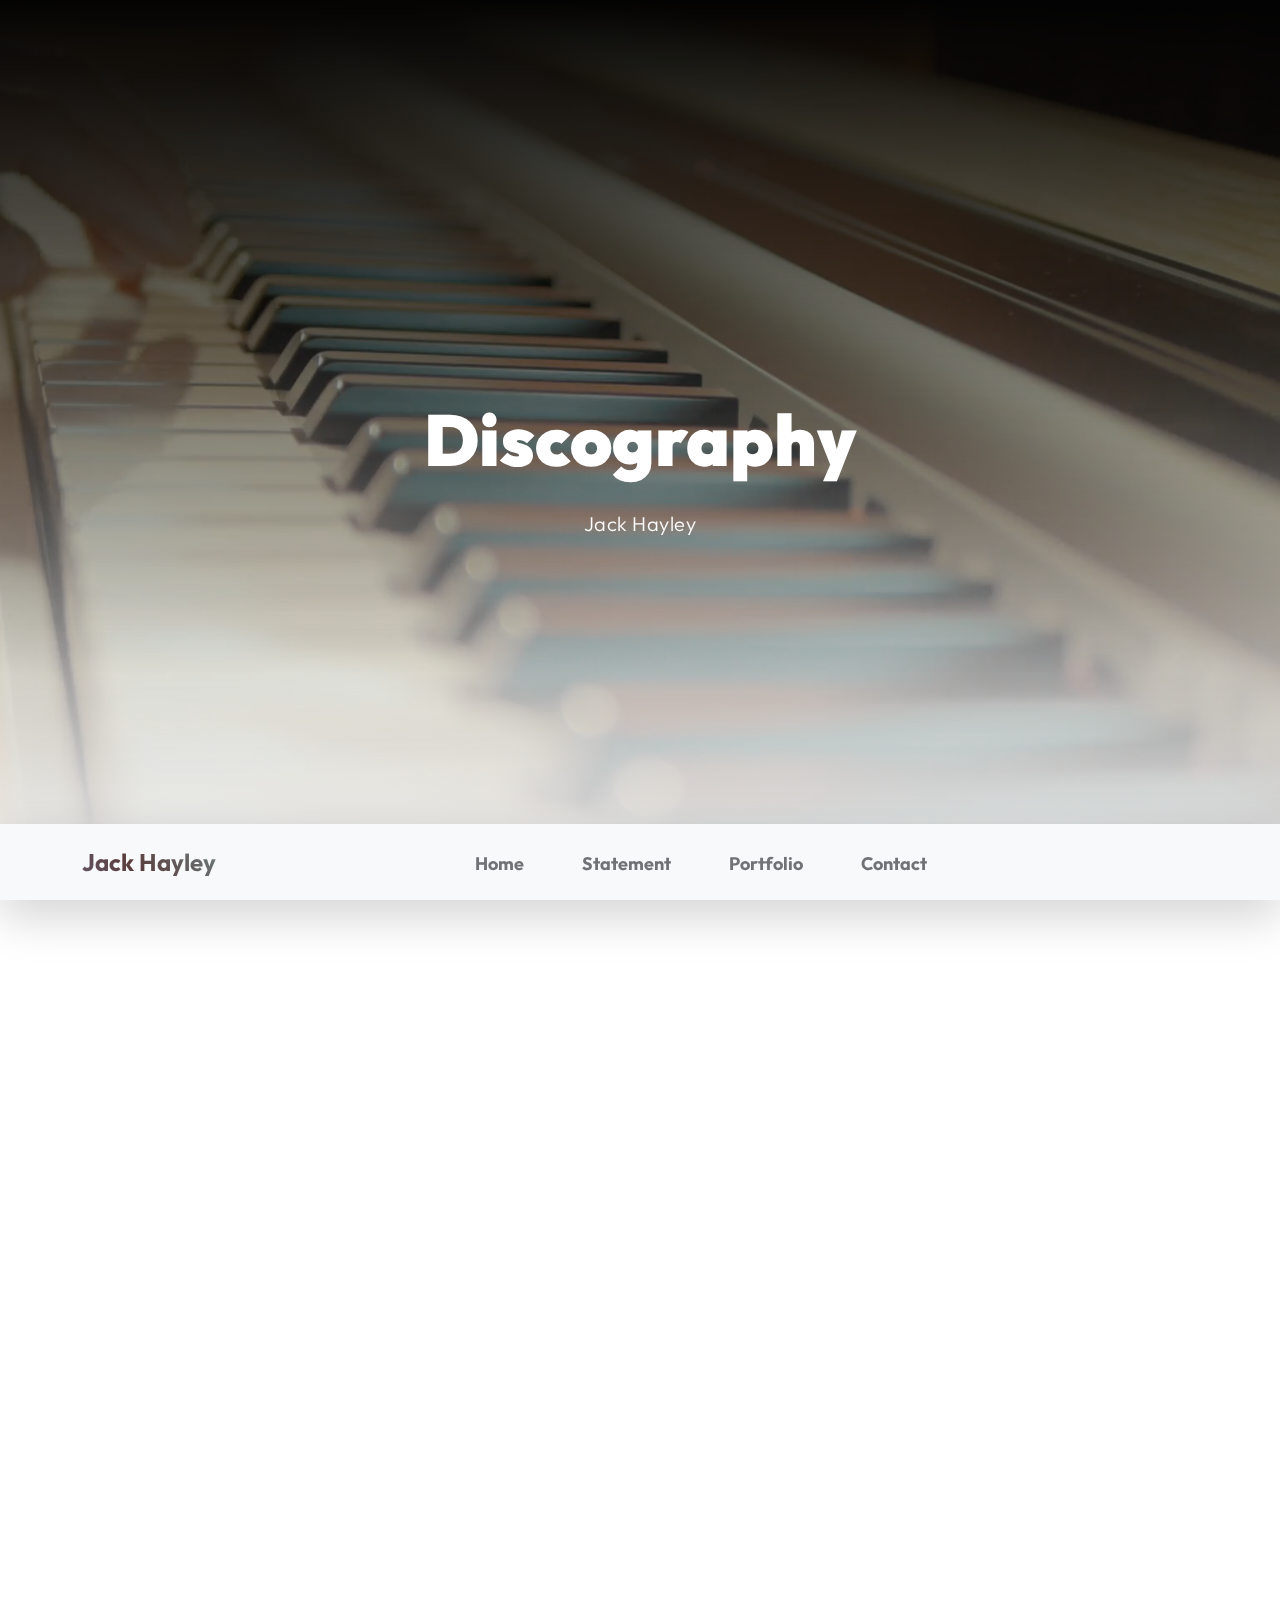
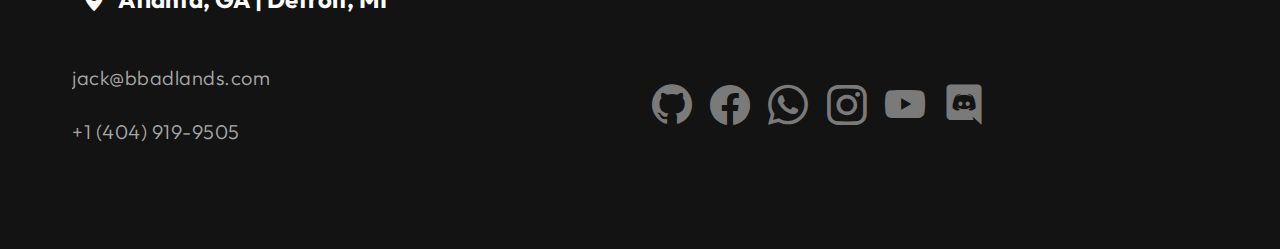
<file: portfolio/discography.html>
<!doctype html>
<html lang="en">
<head>
  <meta charset="utf-8">
  <meta name="viewport" content="width=device-width, initial-scale=1">

  <meta name="description" content="">
  <meta name="author" content="">

  <title>Jack Hayley | Discography</title>

  <!-- FAVICON -->

  <link rel="apple-touch-icon" sizes="180x180" href="../icon/apple-touch-icon.png">
  <link rel="icon" type="image/png" sizes="32x32" href="../icon/favicon-32x32.png">
  <link rel="icon" type="image/png" sizes="16x16" href="../icon/favicon-16x16.png">
  <link rel="icon" type="image/x-icon" href="../icon/favicon.ico">
  <link rel="manifest" href="../icon/site.webmanifest">
  <meta name="msapplication-TileColor" content="#da532c">
  <meta name="theme-color" content="#ffffff">

  <!-- CSS FILES -->

  <link rel="preconnect" href="https://fonts.googleapis.com">

  <link rel="preconnect" href="https://fonts.gstatic.com" crossorigin>

  <link href="https://fonts.googleapis.com/css2?family=Noto+Sans+JP:wght@100;300;400;700;900&display=swap" rel="stylesheet">

  <link href="../css/bootstrap.min.css" rel="stylesheet">
  <link href="../css/bootstrap-icons.css" rel="stylesheet">

  <link rel="stylesheet" href="../css/magnific-popup.css">

  <link href="../css/aos.css" rel="stylesheet">

  <link href="../css/style.css" rel="stylesheet">

  <link rel="stylesheet"  href="https://fonts.googleapis.com/css?family=Outfit">
</head>

<body>

<main>

  <section class="main" id="home">
    <div class="heroText">
      <h1 class="text-white mt-5 mb-lg-4" data-aos="fade-in" data-aos-duration="1000" data-aos-delay="500">
        Discography
      </h1>

      <p class="text-secondary-white-color" data-aos="fade-up" data-aos-duration="1000" data-aos-delay="1000">
        Jack Hayley

      </p>
    </div>

    <div class="videoWrapper">
      <video id="title-video" autoplay="" loop="" muted="" class="custom-video" poster="../videos/piano.png">
        <source src="../videos/piano.mp4" type="video/mp4">
        Video tag not supported.
      </video>
    </div>

    <div class="overlay-wrapper"><div class="overlay"></div></div>
  </section>

  <nav class="navbar navbar-expand-lg bg-light shadow-lg">
    <div class="container">
      <a class="navbar-brand" href="../index.html">
        <strong class="text-custom">Jack Hayley</strong>
      </a>
      <button class="navbar-toggler" type="button" data-bs-toggle="collapse" data-bs-target="#navbarNav" aria-controls="navbarNav" aria-expanded="false" aria-label="Toggle navigation">
        <span class="navbar-toggler-icon"></span>
      </button>

      <div class="collapse navbar-collapse" id="navbarNav">
        <ul class="navbar-nav mx-auto">
          <li class="nav-item active">
            <a class="nav-link" href=../index.html>Home</a>
          </li>

          <li class="nav-item">
            <a class="nav-link" href="../index.html#about">Statement</a>
          </li>

          <!-- Dropdown for Portfolio -->
          <li class="nav-item dropdown">
            <a class="nav-link" href="../index.html#portfolio" id="navbarDropdownPortfolio" role="button" data-bs-toggle="dropdown" aria-expanded="false">Portfolio</a>
            <ul class="dropdown-menu" aria-labelledby="navbarDropdownPortfolio">
              <li><a class="dropdown-item custom-link" href="../portfolio/tech.html">Technical</a></li>
              <li><a class="dropdown-item custom-link" href="../portfolio/audio.html">Sound</a></li>
              <li><a class="dropdown-item custom-link" href="../portfolio/education.html">Education</a></li>
              <li><a class="dropdown-item custom-link" href="../portfolio/discography.html">Discography</a></li>
            </ul>
          </li>
          <!-- End Dropdown -->

          <li class="nav-item">
            <a class="nav-link" href="../index.html#contact">Contact</a>
          </li>
        </ul>
      </div>
    </div>
  </nav>

  <section class="section-padding pb-0" id="about">
    <div class="container mb-5 pb-lg-5">
      <div class="row">
        <div class="col-12">
          <h2 class="mb-3" data-aos="fade-up">Overview</h2>
        </div>

        <div class="col-lg-12 mt-3 mb-lg-5">
          <p class="me-4" data-aos="fade-up" data-aos-delay="300">
            Welcome to my discography, where I present my two distinct styles as a composer and electronic artist under the aliases Jack Hayley and Andethy.
            These dual profiles have allowed me to explore the vast and multifaceted world of music from two unique perspectives.
            In my composer alias, I delve into the realms of melody, harmony, and orchestration to create evocative and captivating musical compositions.
            Meanwhile, as Andethy, I venture into the electronic landscape, crafting innovative soundscapes that resonate with modern audiences.
            Through these two musical personas, I've had the privilege of producing a diverse body of work that showcases my versatility and dedication to the art of music creation.
          </p>
        </div>
      </div>
    </div>

    <script id='fiverr-seller-widget-script-3621e25e-07ce-4604-adcb-59af38f24a5a' src='https://widgets.fiverr.com/api/v1/seller/jackhayley?widget_id=3621e25e-07ce-4604-adcb-59af38f24a5a' data-config='{"category_name":"Music \u0026 Audio"}' async='true' defer='true'></script>

    <div class="container mb-5 pb-lg-5">
      <div id="spotifyCarousel" class="carousel slide" data-bs-ride="carousel">
        <!-- Carousel indicators -->
        <ol class="carousel-indicators">
          <li data-bs-target="#spotifyCarousel" data-bs-slide-to="0" class="active"></li>
          <li data-bs-target="#spotifyCarousel" data-bs-slide-to="1"></li>
        </ol>

        <!-- Carousel items -->
        <div class="carousel-inner" style="height: 750px">
          <!-- First Spotify Embed -->
          <div class="carousel-item active">
            <iframe style="border-radius:12px" src="https://open.spotify.com/embed/artist/3HupyDlAp1hEzoVbDnpI6B?utm_source=generator" width="100%" height="100%" frameBorder="0" allowfullscreen="" allow="autoplay; clipboard-write; encrypted-media; fullscreen; picture-in-picture" loading="lazy"></iframe>
          </div>

          <!-- Second Spotify Embed -->
          <div class="carousel-item">
            <iframe style="border-radius:12px" src="https://open.spotify.com/embed/artist/05Hh4VDJFB9pqRq9IPlAm7?utm_source=generator" width="100%" height="100%" frameBorder="0" allowfullscreen="" allow="autoplay; clipboard-write; encrypted-media; fullscreen; picture-in-picture" loading="lazy"></iframe>
          </div>
        </div>

        <!-- Carousel controls -->
        <a class="carousel-control-prev" href="#spotifyCarousel" role="button" data-bs-slide="prev">
          <span class="carousel-control-prev-icon" aria-hidden="true"></span>
          <span class="visually-hidden">Previous</span>
        </a>
        <a class="carousel-control-next" href="#spotifyCarousel" role="button" data-bs-slide="next">
          <span class="carousel-control-next-icon" aria-hidden="true"></span>
          <span class="visually-hidden">Next</span>
        </a>
      </div>
    </div>
  </section>




  <section class="section-padding pb-0">
    <div class="col-12">
      <h2 class="mb-5 text-center" data-aos="fade-up">Jack Hayley (composing alias)</h2>
    </div>

    <div class="container mb-5 pb-lg-5">

      <div class="row">

        <div class="col-lg-6 col-12 mt-3 mb-lg-5">
          <h2 class="mb-3" data-aos="fade-left">Daniel (Original Short Film Soundtrack)</h2>
          <p class="me-4" data-aos="fade-up" data-aos-delay="300">
            Excerpts from the soundtrack to the 2022 short film <i>Daniel</i>, directed by Joaquin Espinoza.
          </p>
        </div>

        <div data-aos="fade-right" class="col-lg-6 col-12 mt-lg-3 mb-lg-5 d-flex justify-content-center">
          <iframe style="border-radius:12px" src="https://open.spotify.com/embed/album/2ZR5KWcHykpG2YisUWT862?utm_source=generator" width="100%" height="352" frameBorder="0" allowfullscreen="" allow="autoplay; clipboard-write; encrypted-media; fullscreen; picture-in-picture" loading="lazy"></iframe>
        </div>
      </div>

      <div class="row">

        <div data-aos="fade-left" class="col-lg-6 col-12 mt-lg-3 mb-lg-5 d-flex justify-content-center order-2 order-lg-1">
          <iframe style="border-radius:12px" src="https://open.spotify.com/embed/track/3GeCr8OQn2mvHcZNpbhmof?utm_source=generator" width="100%" height="352" frameBorder="0" allowfullscreen="" allow="autoplay; clipboard-write; encrypted-media; fullscreen; picture-in-picture" loading="lazy"></iframe>
        </div>

        <div class="col-lg-6 col-12 mt-3 mb-lg-5 order-sm-1 order-md-1 order-lg-2">
          <h2 class="mb-3 d-flex justify-content-end" data-aos="fade-right">DRY (Original Game Soundtrack)</h2>
          <p class="me-4 d-flex justify-content-end" data-aos="fade-up" data-aos-delay="300">
            The main title theme from the 2022 project DRY.
        </div>

      </div>

      <div class="row">

        <div class="col-lg-6 col-12 mt-3 mb-lg-5">
          <h2 class="mb-3" data-aos="fade-left">White Waltz (Original Short Film Soundtrack)</h2>
          <p class="me-4" data-aos="fade-up" data-aos-delay="300">
            Excerpts from the soundtrack to the 2023 short film <i>White Waltz</i>, directed by Joaquin Espinoza.
          </p>
        </div>

        <div data-aos="fade-right" class="col-lg-6 col-12 mt-lg-3 mb-lg-5 d-flex justify-content-center">
          <iframe style="border-radius:12px" src="https://open.spotify.com/embed/album/7iFeTe4xtAvXScoVj28VEs?utm_source=generator" width="100%" height="352" frameBorder="0" allowfullscreen="" allow="autoplay; clipboard-write; encrypted-media; fullscreen; picture-in-picture" loading="lazy"></iframe>
        </div>
      </div>

      <div class="row">

        <div data-aos="fade-left" class="col-lg-6 col-12 mt-lg-3 mb-lg-5 d-flex justify-content-center order-2 order-lg-1">
          <iframe style="border-radius:12px" src="https://open.spotify.com/embed/track/1G4bUpj1bKFIVfwRab3kfL?utm_source=generator" width="100%" height="352" frameBorder="0" allowfullscreen="" allow="autoplay; clipboard-write; encrypted-media; fullscreen; picture-in-picture" loading="lazy"></iframe>
        </div>

        <div class="col-lg-6 col-12 mt-3 mb-lg-5 order-sm-1 order-md-1 order-lg-2">
          <h2 class="mb-3 d-flex justify-content-end" data-aos="fade-right">La Bestia</h2>
          <p class="me-4 d-flex justify-content-end" data-aos="fade-up" data-aos-delay="300">
            An extended version of the soundtrack from a school project of the same name, by Orlando Ortega.
        </div>

      </div>

      <div class="row">

        <div class="col-lg-6 col-12 mt-3 mb-lg-5">
          <h2 class="mb-3" data-aos="fade-left">From Nava (Original Short Film Soundtrack)</h2>
          <p class="me-4" data-aos="fade-up" data-aos-delay="300">
            Main menu theme (Stay Still) to the 2023 game demo From Nava.
          </p>
        </div>

        <div data-aos="fade-right" class="col-lg-6 col-12 mt-lg-3 mb-lg-5 d-flex justify-content-center">
          <iframe style="border-radius:12px" src="https://open.spotify.com/embed/album/0vLi83hW5r95Eap1A97FvO?utm_source=generator&theme=0" width="100%" height="352" frameBorder="0" allowfullscreen="" allow="autoplay; clipboard-write; encrypted-media; fullscreen; picture-in-picture" loading="lazy"></iframe>        </div>
      </div>

      <div class="row">

        <div data-aos="fade-left" class="col-lg-6 col-12 mt-lg-3 mb-lg-5 d-flex justify-content-center order-2 order-lg-1">
          <iframe style="border-radius:12px" src="https://open.spotify.com/embed/track/0YKKrS0bBqOg35WkQRS5Ub?utm_source=generator" width="100%" height="352" frameBorder="0" allowfullscreen="" allow="autoplay; clipboard-write; encrypted-media; fullscreen; picture-in-picture" loading="lazy"></iframe>        </div>

        <div class="col-lg-6 col-12 mt-3 mb-lg-5 order-sm-1 order-md-1 order-lg-2">
          <h2 class="mb-3 d-flex justify-content-end" data-aos="fade-right">Sueños</h2>
          <p class="me-4 d-flex justify-content-end" data-aos="fade-up" data-aos-delay="300">
            The soundtrack from a school project of the same name, by Orlando Ortega.
        </div>

      </div>



    </div>

  </section>

  <section class="section-padding pb-0">
    <div class="col-12">
      <h2 class="mb-5 text-center" data-aos="fade-up">Andethy (electronic alias)</h2>
    </div>

    <div class="container mb-5 pb-lg-5">

      <div class="row">

        <div class="col-lg-6 col-12 mt-3 mb-lg-5">
          <h2 class="mb-3" data-aos="fade-left">A Broken Chronology (EP)</h2>
          <p class="me-4" data-aos="fade-up" data-aos-delay="300">
            A collection of four songs that explore the concept of time and its effect on the human experience.
          </p>
        </div>

        <div data-aos="fade-right" class="col-lg-6 col-12 mt-lg-3 mb-lg-5 d-flex justify-content-center">
          <iframe style="border-radius:12px" src="https://open.spotify.com/embed/album/3JORlZ9NyrwJx70rI3MsNr?utm_source=generator&theme=0" width="100%" height="352" frameBorder="0" allowfullscreen="" allow="autoplay; clipboard-write; encrypted-media; fullscreen; picture-in-picture" loading="lazy"></iframe>        </div>
      </div>

      <div class="row">

        <div data-aos="fade-left" class="col-lg-6 col-12 mt-lg-3 mb-lg-5 d-flex justify-content-center order-2 order-lg-1">
          <iframe style="border-radius:12px" src="https://open.spotify.com/embed/track/4F5qJuIY2LoKRJLMT3W8Hx?utm_source=generator&theme=0" width="100%" height="352" frameBorder="0" allowfullscreen="" allow="autoplay; clipboard-write; encrypted-media; fullscreen; picture-in-picture" loading="lazy"></iframe>        </div>

        <div class="col-lg-6 col-12 mt-3 mb-lg-5 order-sm-1 order-md-1 order-lg-2">
          <h2 class="mb-3 d-flex justify-content-end" data-aos="fade-right">The Fallen (Single)</h2>
          <p class="me-4 d-flex justify-content-end" data-aos="fade-up" data-aos-delay="300">
            A song that explores the concept of loss and the emotions that accompany it.
        </div>

      </div>
    </div>
  </section>


  <div class="section-padding col-12 d-flex justify-content-evenly">
    <h2 class="mb-3 text-decoration-underline" data-aos="fade-up"><a href="../index.html#portfolio" class="text-custom">Return to Portfolio</a></h2>
  </div>

</main>

<footer class="footer">
  <div class="container">
    <div class="row">
      <div class="col-6">
        <h5 class="text-white">
          <i class="bi-geo-alt-fill me-2"></i>
          Atlanta, GA <strong> | </strong> Detroit, MI
        </h5>
        <div class="contact-footer">
          <p><a href="mailto:contact@bbadlands.com" class="custom-link mt-5">jack@bbadlands.com</a></p>
          <p><a href="tel:+1 4049199505" class="custom-link mb-5">+1 (404) 919-9505</a></p>
        </div>
      </div>

      <div class="col-lg-6 col-6 ms-auto">
        <div class="row"><p><pre>

                        </pre></p></div>
        <ul class="social-icon">
          <li><a href="https://www.github.com/andethy" class="social-icon-link bi-github"></a></li>

          <li><a href="https://www.facebook.com/jackhayley.official/" class="social-icon-link bi-facebook"></a></li>

          <li><a href="https://wa.me/message/VVCBLOOJFXOVA1" class="social-icon-link bi-whatsapp"></a></li>

          <li><a href="https://www.instagram.com/jackhayley_official" class="social-icon-link bi-instagram"></a></li>

          <li><a href="https://www.youtube.com/@jackhayley" class="social-icon-link bi-youtube"></a></li>

          <li><a href="https://www.discordapp.com/users/andethy" class="social-icon-link bi-discord"></a></li>
        </ul>
      </div>

    </div>
  </div>
</footer>

<!-- JAVASCRIPT FILES -->
<script src="../js/jquery.min.js"></script>
<script src="../js/bootstrap.bundle.min.js"></script>
<script src="../js/jquery.sticky.js"></script>
<script src="../js/aos.js"></script>
<script src="../js/jquery.magnific-popup.min.js"></script>
<script src="../js/magnific-popup-options.js"></script>
<script src="../js/scrollspy.min.js"></script>
<script src="../js/custom.js"></script>

<script id='fiverr-seller-widget-script-17fe22ee-e537-417d-8744-127538754d3c' src='https://widgets.fiverr.com/api/v1/seller/jackhayley?widget_id=17fe22ee-e537-417d-8744-127538754d3c' data-config='{"category_name":"Music \u0026 Audio"}' async='true' defer='true'></script>

</body>
</html>
</file>
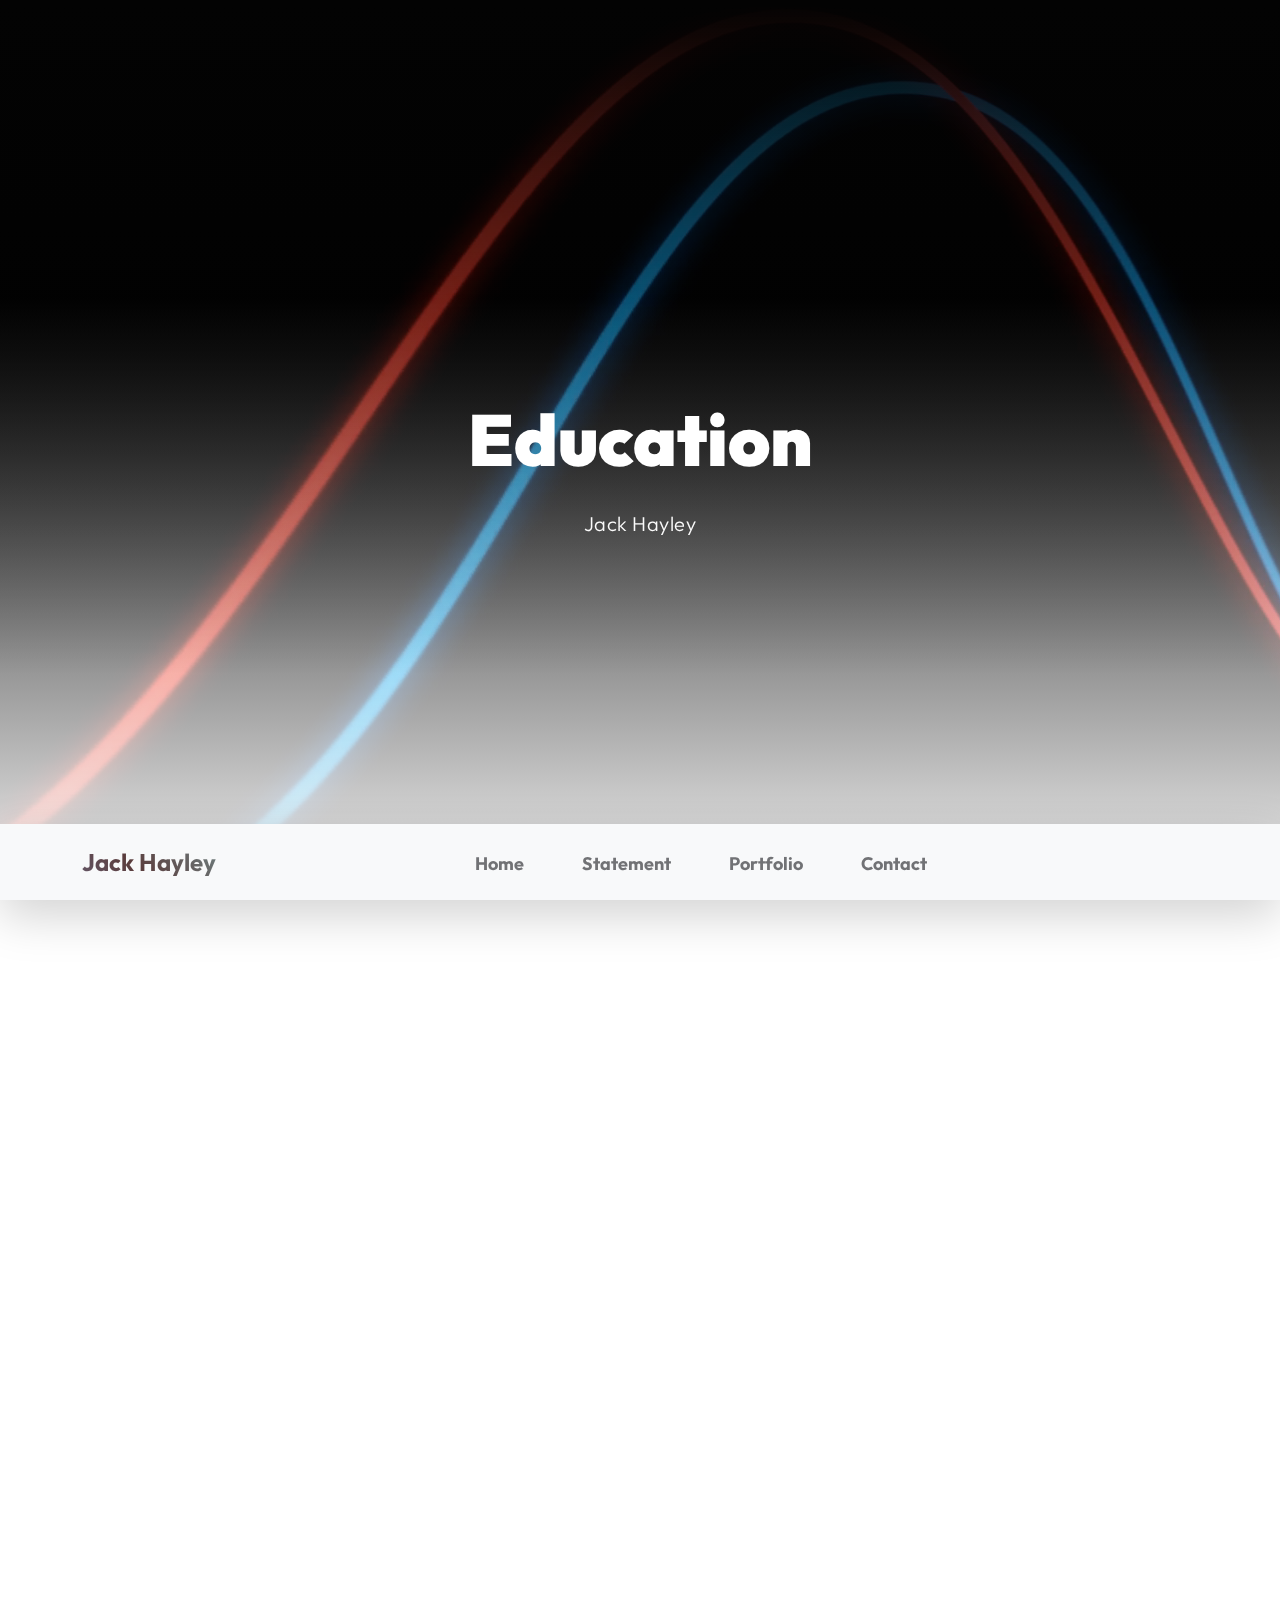
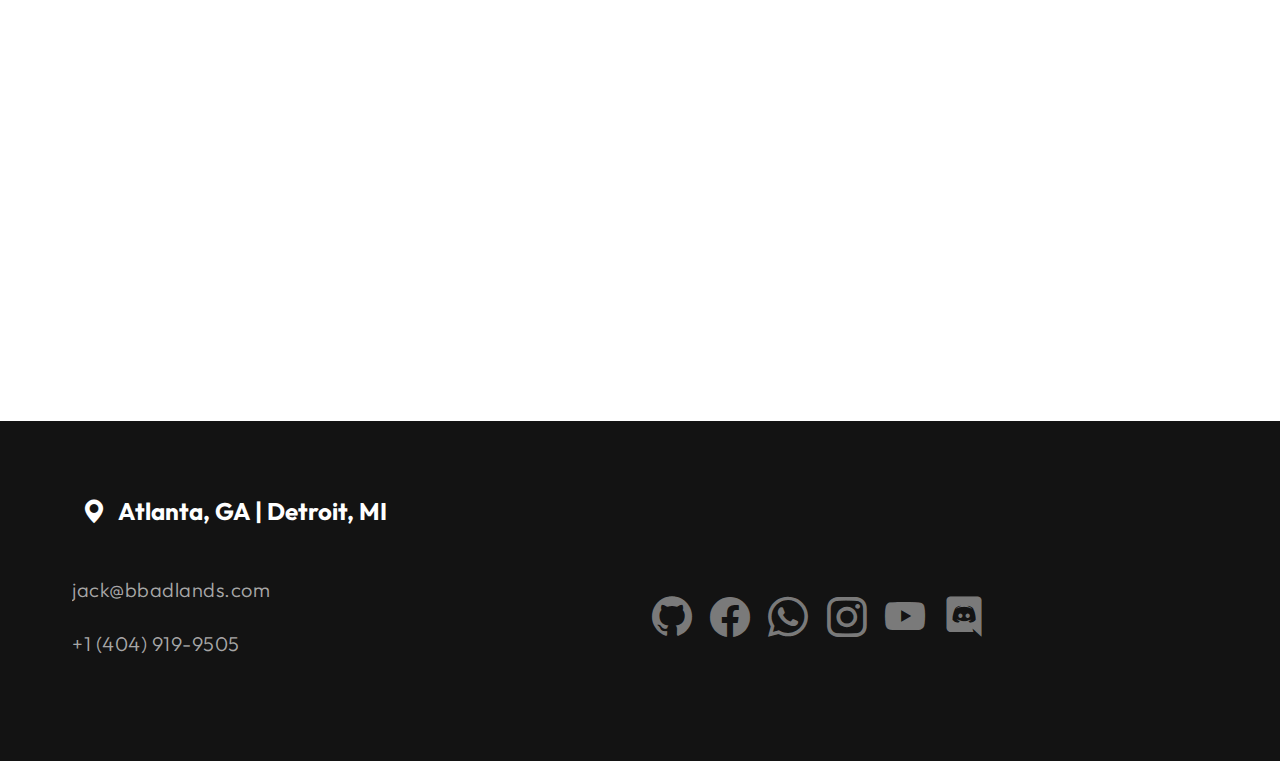
<file: portfolio/education.html>
<!doctype html>
<html lang="en">
<head>
  <meta charset="utf-8">
  <meta name="viewport" content="width=device-width, initial-scale=1">

  <meta name="description" content="">
  <meta name="author" content="">

  <title>Jack Hayley | Education</title>

  <!-- FAVICON -->

  <link rel="apple-touch-icon" sizes="180x180" href="../icon/apple-touch-icon.png">
  <link rel="icon" type="image/png" sizes="32x32" href="../icon/favicon-32x32.png">
  <link rel="icon" type="image/png" sizes="16x16" href="../icon/favicon-16x16.png">
  <link rel="icon" type="image/x-icon" href="../icon/favicon.ico">
  <link rel="manifest" href="../icon/site.webmanifest">
  <meta name="msapplication-TileColor" content="#da532c">
  <meta name="theme-color" content="#ffffff">

  <!-- CSS FILES -->

  <link rel="preconnect" href="https://fonts.googleapis.com">

  <link rel="preconnect" href="https://fonts.gstatic.com" crossorigin>

  <link href="https://fonts.googleapis.com/css2?family=Noto+Sans+JP:wght@100;300;400;700;900&display=swap" rel="stylesheet">

  <link href="../css/bootstrap.min.css" rel="stylesheet">
  <link href="../css/bootstrap-icons.css" rel="stylesheet">

  <link rel="stylesheet" href="../css/magnific-popup.css">

  <link href="../css/aos.css" rel="stylesheet">

  <link href="../css/style.css" rel="stylesheet">

  <link rel="stylesheet"  href="https://fonts.googleapis.com/css?family=Outfit">
</head>

<body>

<main>

  <section class="main" id="home">
    <div class="heroText">
      <h1 class="text-white mt-5 mb-lg-4" data-aos="fade-in" data-aos-duration="1000" data-aos-delay="500">
        Education
      </h1>

      <p class="text-secondary-white-color" data-aos="fade-up" data-aos-duration="1000" data-aos-delay="1000">
        Jack Hayley

      </p>
    </div>

    <div class="videoWrapper">
      <video id="title-video" autoplay="" loop="" muted="" class="custom-video" poster="../videos/chart.png">
        <source src="../videos/chart.mp4" type="video/mp4">
        Video tag not supported.
      </video>
    </div>

    <div class="overlay-wrapper"><div class="overlay"></div></div>
  </section>

  <nav class="navbar navbar-expand-lg bg-light shadow-lg">
    <div class="container">
      <a class="navbar-brand" href="../index.html">
        <strong class="text-custom">Jack Hayley</strong>
      </a>
      <button class="navbar-toggler" type="button" data-bs-toggle="collapse" data-bs-target="#navbarNav" aria-controls="navbarNav" aria-expanded="false" aria-label="Toggle navigation">
        <span class="navbar-toggler-icon"></span>
      </button>

      <div class="collapse navbar-collapse" id="navbarNav">
        <ul class="navbar-nav mx-auto">
          <li class="nav-item active">
            <a class="nav-link" href=../index.html>Home</a>
          </li>

          <li class="nav-item">
            <a class="nav-link" href="../index.html#about">Statement</a>
          </li>

          <!-- Dropdown for Portfolio -->
          <li class="nav-item dropdown">
            <a class="nav-link" href="../index.html#portfolio" id="navbarDropdownPortfolio" role="button" data-bs-toggle="dropdown" aria-expanded="false">Portfolio</a>
            <ul class="dropdown-menu" aria-labelledby="navbarDropdownPortfolio">
              <li><a class="dropdown-item custom-link" href="../portfolio/tech.html">Technical</a></li>
              <li><a class="dropdown-item custom-link" href="../portfolio/audio.html">Sound</a></li>
              <li><a class="dropdown-item custom-link" href="../portfolio/education.html">Education</a></li>
              <li><a class="dropdown-item custom-link" href="../portfolio/discography.html">Discography</a></li>
            </ul>
          </li>
          <!-- End Dropdown -->

          <li class="nav-item">
            <a class="nav-link" href="../index.html#contact">Contact</a>
          </li>
        </ul>
      </div>
    </div>
  </nav>

  <section class="section-padding pb-0" id="about">
    <div class="container mb-5 pb-lg-5">
      <div class="row">
        <div class="col-12">
          <h2 class="mb-3" data-aos="fade-up">Overview</h2>
        </div>

        <div class="col-lg-12 mt-3 mb-lg-5">
          <p class="me-4" data-aos="fade-up" data-aos-delay="300">
            I am currently attending the Georgia Institute of Technology. Here are some projects I have worked on during my time here.
          </p>
        </div>
      </div>
    </div>



  </section>

  <section class="section-padding pb-0" id="project-showcase">
    <div class="container mb-5 pb-lg-5">
      <div class="row">
        <div class="col-12 text-center">
          <h2 class="mb-3" data-aos="fade-up">LMC 2700 Projects</h2>
          <p class="mb-4" data-aos="fade-up" data-aos-delay="300">LMC 2700 is the introductional course to computational media at Georgia Tech.</p>
        </div>
      </div>

      <div class="row">
        <!-- Project Card 1 -->
        <div class="col-lg-4 col-md-6 mb-4" data-aos="fade-up" data-aos-delay="400">
          <div class="card h-100">
            <img class="card-img-top" src="../images/th1.jpg">
            <div class="card-body">
              <h5 class="card-title">Aframe</h5>
              <p class="card-text">A basic scene recreating a Kandinsky painting using 3D models in Aframe.</p>
              <a href="../aframe/index.html" class="btn btn-primary">Visit page</a>
            </div>
          </div>
        </div>

        <!-- Project Card 2 -->
        <div class="col-lg-4 col-md-6 mb-4" data-aos="fade-up" data-aos-delay="500">
          <div class="card h-100">
            <img class="card-img-top" src="../images/th2.jpg">
            <div class="card-body">
              <h5 class="card-title">JS Practice</h5>
              <p class="card-text">A basic script writing for javascript given a preset response.</p>
              <a href="../js-practice/index.html" class="btn btn-primary">Visit page</a>
            </div>
          </div>
        </div>

        <!-- Project Card 3 -->
        <div class="col-lg-4 col-md-6 mb-4" data-aos="fade-up" data-aos-delay="600">
          <div class="card h-100">
            <img class="card-img-top" src="../images/th3.jpg">
            <div class="card-body">
              <h5 class="card-title">Chatbot</h5>
              <p class="card-text">A fully functioning chatbot that talks like a pirate, using the OpenAI API.</p>
              <a href="https://www.github.com/andethy/lmc2700-chatbot" class="btn btn-dark">Visit repo</a>
            </div>
          </div>
        </div>
        <!-- Additional cards can be added here -->
      </div>
    </div>
  </section>


  <section class="section-padding pb-0">
    <div class="col-12">
      <h2 class="mb-5 text-center" data-aos="fade-up">Berlin Summer Program Projects</h2>
    </div>

    <div class="container mb-5 pb-lg-5">
      <div class="row">
        <div class="col-12">

        </div>

        <div class="col-lg-6 col-12 mt-3 mb-lg-5">
          <h2 class="mb-3" data-aos="fade-left">SAMS (CS 2340)</h2>
          <p class="me-4" data-aos="fade-up" data-aos-delay="300">
            Coded a Simple Airline Management System (SAMS) to perform specific tasks on various data structures based on CLI and GUI inputs.
            The program was coded in Java and used a GUI to display the data structures and perform the tasks.
          </p>
        </div>

        <div data-aos="fade-right" class="col-lg-6 col-12 mt-lg-3 mb-lg-5 d-flex justify-content-center">
          <iframe src="https://docs.google.com/presentation/d/e/2PACX-1vSeGKRULsNqHiiQUXmoekjr7lRDLI1_9enpOT6oxZwRV2jyH5LhI4TBFmp2axVGw6ii6loObALuR1LE/embed?start=false&loop=false&delayms=5000" frameborder="0" width="960" height="569" allowfullscreen="true" mozallowfullscreen="true" webkitallowfullscreen="true"></iframe>        </div>
        <div>
        </div>
      </div>

      <div class="row">

        <div data-aos="fade-left" class="col-lg-6 col-12 mt-lg-3 mb-lg-5 d-flex justify-content-center order-2 order-lg-1">
          <iframe src="https://docs.google.com/presentation/d/e/2PACX-1vSoPBE8xLcUGLXsSNGsfic7xdlbKHyzvJVr8D52vAoXtNHqhDepOmJ9DdrB-hpVCg/embed?start=false&loop=false&delayms=3000" frameborder="0" width="1280" height="749" allowfullscreen="true" mozallowfullscreen="true" webkitallowfullscreen="true"></iframe>        </div>

        <div class="col-lg-6 col-12 mt-3 mb-lg-5 order-sm-1 order-md-1 order-lg-2">
          <h2 class="mb-3 d-flex justify-content-end" data-aos="fade-right">Scene Recreation (LMC 3314)</h2>
          <p class="me-4 d-flex justify-content-end" data-aos="fade-up" data-aos-delay="300">
            Recreated a scene from The Batman (2022) and modified it to fit Berlin.
            I produced and edited the scene, as well as composed additional music and sound effects to mix into and superpose over the original scene's audio.
          </p>
        </div>

      </div>

    </div>

  </section>

  <div class="section-padding col-12 d-flex justify-content-evenly">
    <h2 class="mb-3 text-decoration-underline" data-aos="fade-up"><a href="../index.html#portfolio" class="text-custom">Return to Portfolio</a></h2>
  </div>

</main>

<footer class="footer">
  <div class="container">
    <div class="row">
      <div class="col-6">
        <h5 class="text-white">
          <i class="bi-geo-alt-fill me-2"></i>
          Atlanta, GA <strong> | </strong> Detroit, MI
        </h5>
        <div class="contact-footer">
          <p><a href="mailto:contact@bbadlands.com" class="custom-link mt-5">jack@bbadlands.com</a></p>
          <p><a href="tel:+1 4049199505" class="custom-link mb-5">+1 (404) 919-9505</a></p>
        </div>
      </div>

      <div class="col-lg-6 col-6 ms-auto">
        <div class="row"><p><pre>

                        </pre></p></div>
        <ul class="social-icon">
          <li><a href="https://www.github.com/andethy" class="social-icon-link bi-github"></a></li>

          <li><a href="https://www.facebook.com/jackhayley.official/" class="social-icon-link bi-facebook"></a></li>

          <li><a href="https://wa.me/message/VVCBLOOJFXOVA1" class="social-icon-link bi-whatsapp"></a></li>

          <li><a href="https://www.instagram.com/jackhayley_official" class="social-icon-link bi-instagram"></a></li>

          <li><a href="https://www.youtube.com/@jackhayley" class="social-icon-link bi-youtube"></a></li>

          <li><a href="https://www.discordapp.com/users/andethy" class="social-icon-link bi-discord"></a></li>
        </ul>
      </div>

    </div>
  </div>
</footer>

<!-- JAVASCRIPT FILES -->
<script src="../js/jquery.min.js"></script>
<script src="../js/bootstrap.bundle.min.js"></script>
<script src="../js/jquery.sticky.js"></script>
<script src="../js/aos.js"></script>
<script src="../js/jquery.magnific-popup.min.js"></script>
<script src="../js/magnific-popup-options.js"></script>
<script src="../js/scrollspy.min.js"></script>
<script src="../js/custom.js"></script>

<script id='fiverr-seller-widget-script-17fe22ee-e537-417d-8744-127538754d3c' src='https://widgets.fiverr.com/api/v1/seller/jackhayley?widget_id=17fe22ee-e537-417d-8744-127538754d3c' data-config='{"category_name":"Music \u0026 Audio"}' async='true' defer='true'></script>

</body>
</html>
</file>
<file: css/style.css>
:root {
  --white-color:                  #FFFFFF;
  --primary-color:                #001156;
  --section-bg-color:             #f9f9f9;
  --dark-color:                   #131313;
  --grey-color:                   #fcfeff;
  --text-secondary-white-color:   rgba(255, 255, 255, 0.98);
  --title-color:                  #565758;
  --p-color:                      #717275;

  --backup-color-1:               rgb(60, 61, 90);
  --backup-color-2:               rgb(90, 60, 60);
  --backup-color-3:               rgb(64, 90, 90);
  --backup-color-4:               rgb(90, 64, 90);
  --backup-color-1-light:         rgb(110, 111, 140);
  --backup-color-2-light:         rgb(140, 110, 110);
  --backup-color-3-light:         rgb(114, 140, 140);
  --backup-color-4-light:         rgb(140, 140, 114);

  --body-font-family:           'Noto Sans JP', sans-serif;
  --body-font-family:           'Outfit';

  --h1-font-size:               72px;
  --h2-font-size:               42px;
  --h3-font-size:               36px;
  --h4-font-size:               32px;
  --h5-font-size:               24px;
  --h6-font-size:               22px;
  --p-font-size:                20px;
  --copyright-text-font-size:   14px;
  --custom-link-font-size:      12px;

  --font-weight-light:          300;
  --font-weight-normal:         400;
  --font-weight-bold:           700;
  --font-weight-black:          900;
}

body,
html {
  height: 100%;
}

body {
    background: var(--white-color);
    font-family: var(--body-font-family);    
    position: relative;
}

/*---------------------------------------
  TYPOGRAPHY               
-----------------------------------------*/

h2,
h3,
h4,
h5,
h6 {
  color: var(--dark-color);
  line-height: inherit;
}

h1,
h2,
h3,
h4,
h5,
h6 {
  font-weight: var(--font-weight-bold);
}

h1,
h2 {
  font-weight: var(--font-weight-black);
}

h1 {
  font-size: var(--h1-font-size);
  line-height: normal;
}

h2 {
  font-size: var(--h2-font-size);
}

h3 {
  font-size: var(--h3-font-size);
}

h4 {
  font-size: var(--h4-font-size);
}

h5 {
  font-size: var(--h5-font-size);
}

h6 {
  font-size: var(--h6-font-size);
}

p {
  color: var(--p-color);
  font-size: var(--p-font-size);
  font-weight: var(--font-weight-light);
  letter-spacing: 0.5px;
}

.text-secondary-white-color {
  color: var(--text-secondary-white-color);
}

a, 
button {
  touch-action: manipulation;
  transition: all 0.3s;
}

a {
  color: var(--p-color);
  text-decoration: none;
}

a:hover {
  color: var(--primary-color);
}

iframe {
  aspect-ratio: 16 / 9;
  height: 100%;
  width: 100%;
}

::selection {
  background: var(--dark-color);
  color: var(--white-color);
}

.custom-underline {
  border-bottom: 2px solid var(--white-color);
  color: var(--white-color);
  padding-bottom: 4px;
}

.custom-underline {
  border-bottom: 2px solid var(--white-color);
  color: var(--white-color);
  padding-bottom: 4px;
}

.custom-underline-dark {
  border-bottom: 2px solid var(--dark-color);
  color: var(--dark-color);
  padding-bottom: 4px;
}

.videoWrapper {
  position: relative;
  padding-bottom: 56.25%; /* 16:9 */
  height: 0;
  z-index: -100;
}

.custom-video {
  position: absolute;
  top: 0;
  left: 0;
  width: 100%;
  height: 100%;
}

.overlay {
  background: linear-gradient(to bottom, #030303, transparent 75%);
  position: absolute;
  top: 0;
  right: 0;
  bottom: 0;
  left: 0;
}

.overlay-wrapper {
  background: linear-gradient(to top, #F3F3F3, transparent 67%);
  position: absolute;
  top: 0;
  right: 0;
  bottom: 0;
  left: 0;
}

/*---------------------------------------
  CUSTOM LINK               
-----------------------------------------*/
.custom-links {
  max-width: 230px;
}

.custom-link {
  position: relative;
  overflow: hidden;
  z-index: 1;
  display: inline-block;
  transition: all .3s cubic-bezier(.645,.045,.355,1);
}

.custom-link::after {
  content: "";
  width: 0;
  height: 2px;
  bottom: 0;
  position: absolute;
  left: auto;
  right: 0;
  z-index: -1;
  transition: width .6s cubic-bezier(.25,.8,.25,1) 0s;
  background: currentColor;
}

.custom-link:hover::after {
  width: 100%;
  left: 0;
  right: auto;
}

.custom-link:hover,
.custom-link:hover::after {
  color: var(--white-color);
}

b,
strong {
  font-weight: var(--font-weight-bold);
}

/*---------------------------------------
  NAVIGATION
-----------------------------------------*/

.navbar {
  z-index: 9;
  right: 0;
  left: 0;
  padding-top: 15px;
  padding-bottom: 15px;
}

.navbar-brand {
  color: var(--primary-color);
  font-size: 24px;
  font-weight: var(--font-weight-bold);
}

.navbar-expand-lg .navbar-nav .nav-link {
  padding-right: 15px;
  padding-left: 15px;
}

.navbar-nav .nav-link::after {
  content: "\f140";
  font-family: bootstrap-icons;
  display: inline-block;
  margin-left: 10px;
  color: var(--primary-color);
  opacity: 0;
  -webkit-transition: opacity 0.3s, -webkit-transform 0.3s;
  -moz-transition: opacity 0.3s, -moz-transform 0.3s;
  transition: opacity 0.3s, transform 0.3s;
  -webkit-transform: translateY(10px);
  -moz-transform: translateY(10px);
  transform: translateY(10px);
}

.navbar-nav .nav-link:hover::after {
  opacity: 1;
  -webkit-transform: translateY(0px);
  -moz-transform: translateY(0px);
  transform: translateY(0px);
}

.navbar-nav .nav-link {
  color: var(--p-color);
  font-size: 18px;
  font-weight: var(--font-weight-bold);
  position: relative;
}

.navbar-nav .nav-link:hover::after,
.navbar-nav .nav-item.active .nav-link::after {
  color: var(--primary-color);
  opacity: 1;
  -webkit-transform: translateY(0px);
  -moz-transform: translateY(0px);
  transform: translateY(0px);
}

.navbar-nav .nav-item.active .nav-link,
.nav-link:focus,
.nav-link:hover {
  color: var(--dark-color);
}

.nav-link:focus {
  color: var(--p-color);
}

.navbar-toggler {
  border: 0;
  padding: 0;
  cursor: pointer;
  margin: 0;
  width: 30px;
  height: 35px;
  outline: none;
}

.navbar-toggler:focus {
  outline: none;
  box-shadow: none;
}

.navbar-toggler[aria-expanded="true"] .navbar-toggler-icon {
  background: transparent;
}

.navbar-toggler[aria-expanded="true"] .navbar-toggler-icon:before,
.navbar-toggler[aria-expanded="true"] .navbar-toggler-icon:after {
  transition: top 300ms 50ms ease, -webkit-transform 300ms 350ms ease;
  transition: top 300ms 50ms ease, transform 300ms 350ms ease;
  transition: top 300ms 50ms ease, transform 300ms 350ms ease, -webkit-transform 300ms 350ms ease;
  top: 0;
}

.navbar-toggler[aria-expanded="true"] .navbar-toggler-icon:before {
  transform: rotate(45deg);
}

.navbar-toggler[aria-expanded="true"] .navbar-toggler-icon:after {
  transform: rotate(-45deg);
}

.navbar-toggler .navbar-toggler-icon {
  background: var(--dark-color);
  transition: background 10ms 300ms ease;
  display: block;
  width: 30px;
  height: 2px;
  position: relative;
}

.navbar-toggler .navbar-toggler-icon:before,
.navbar-toggler .navbar-toggler-icon:after {
  transition: top 300ms 350ms ease, -webkit-transform 300ms 50ms ease;
  transition: top 300ms 350ms ease, transform 300ms 50ms ease;
  transition: top 300ms 350ms ease, transform 300ms 50ms ease, -webkit-transform 300ms 50ms ease;
  position: absolute;
  right: 0;
  left: 0;
  background: var(--dark-color);
  width: 30px;
  height: 2px;
  content: '';
}

.navbar-toggler .navbar-toggler-icon:before {
  top: -8px;
}

.navbar-toggler .navbar-toggler-icon:after {
  top: 8px;
}

/*.navbar-brand {*/
/*  margin-right: 7.5%;*/
/*  -webkit-transition: opacity 0.3s, -webkit-transform 0.3s;*/
/*  -moz-transition: opacity 0.3s, -moz-transform 0.3s;*/
/*  transition: opacity 0.3s, transform 0.3s;*/
/*  -webkit-transform: translateY(10px);*/
/*  -moz-transform: translateY(10px);*/
/*  transform: translateY(10px);*/
/*  padding-right: 15px;*/
/*  padding-left: 15px;*/
/*}*/

/*---------------------------------------
  HERO              
-----------------------------------------*/
.main {
  position: relative;
  overflow: hidden;
}

@media screen and (min-width: 992px) {
  .main {
    height: 100vh;
  }

  .custom-video,
  .news-detail-image {
    object-fit: cover;
    width: 100vw;
    height: 100vh;
  }

  .sticky-wrapper {
    position: relative;
    bottom: 76px;
  }
}

.heroText {
  position: absolute;
  z-index: 9;
  top: 50%;
  left: 50%;
  transform: translate(-50%, -50%);
  width: 85%;
  text-align: center;
}

/*---------------------------------------
  ABOUT & TEAM MEMBERS               
-----------------------------------------*/
.about-image,
.team-image {
  width: 100%;
  height: 100%;
  max-height: 635px;
  min-height: 475px;
  object-fit: cover;
}

.team-thumb {
  background: var(--white-color);
  position: absolute;
  bottom: 0;
  right: 0;
  width: 65%;
  padding: 22px 32px 32px 32px;
}

.carousel-control-next, 
.carousel-control-prev {
  top: auto;
  bottom: 2.5rem;
}

.carousel-control-prev {
  right: 4rem;
  left: auto;
}

.carousel-control-next-icon, 
.carousel-control-prev-icon {
  background-color: var(--dark-color);
  background-size: 50% 50%;
  border-radius: 100px;
  width: 3rem;
  height: 3rem;
}

/*---------------------------------------
  PORTFOLIO               
-----------------------------------------*/
.portfolio-thumb {
  position: relative;
  overflow: hidden;
}

.portfolio-info {
  margin: 20px;
}

/*---------------------------------------
  NEWS & EVENTS               
-----------------------------------------*/

.news,
.related-news {
  background: var(--section-bg-color);
}

.news-thumb {
  position: relative;
}

.news-category {
  background: var(--white-color);
  position: absolute;
  z-index: 9;
  top: 0;
  left: 0;
  padding: 4px 12px;
  display: inline-block;
}

.news-text-info {
  margin: 0 20px;
}

.news-title {
  margin-top: 15px;
  margin-bottom: 15px;
}

.news-title-link {
  color: var(--title-color);
  display: inline-block;
}

.news-title-link:hover {
  color: var(--dark-color);
}

.portfolio-image,
.news-image {
  display: block;
  border-width: 1px;
  /*border-bottom: 1px;*/
  border-style: wave;
  border-color: black;
  transition: transform 0.6s ease-out, filter 0.75s ease-in-out;
}

.news-image-hover {
  display: inline-block;
  position: relative;
  overflow: hidden;
  z-index: 1;
  transition: all .3s cubic-bezier(.645,.045,.355,1);
  padding-bottom: 4px;
  height: 100%;
}

.news-image-hover::after {
  content: "";
  width: 0;
  height: 4px;
  bottom: 0;
  position: absolute;
  left: auto;
  right: 0;
  z-index: -1;
  transition: width .6s cubic-bezier(.25,.8,.25,1) 0s;
  background: #198754;
}

.news-image-hover-warning::after {
  background: #ffc107;
}

.news-image-hover-primary::after {
  background: #0d6efd;
}

.news-image-hover-success::after {
  background: #198754;
}

.news-image-hover:hover::after {
  width: 100%;
  left: 0;
  right: auto;
  z-index: 9;
}

.image-popup:hover .portfolio-image,
.news-image-hover:hover .news-image {
  transform: scale(1.02);
}

.portfolio-image {
  filter: contrast(75%);
  filter: blur(2px);
  filter: saturate(0%);
  /*transition: filter 1s ease-in-out;*/
}

.portfolio-image:hover {
  /*-webkit-filter: contrast(125%);*/
  /*filter: basicImage(repeating-linear-gradient(45deg, violet, indigo, blue, indigo, violet) 100%);*/
  /*filter: drop-shadow(10px 10px black);*/
  filter: contrast(115%);
  filter: blur(0px);
  filter: saturate(75%);

/*  animation: filter 2s ease;
  animation-duration: 2s;
  animation-timing-function: ease;
  animation-delay: 0s;
  animation-direction: normal;
  animation-fill-mode: none;
  animation-play-state: running;
  animation-name: filter;*/

}

@keyframes filter {
  0% {
    filter: contrast(100%);
  }
  100% {
    filter: contrast(125%);
  }
}


.news-two-column {
  min-height: 199px;
  margin-bottom: 16px;
}

.news-two-column .news-image {
  width: 100%;
  height: 100%;
  object-fit: cover;
}

.social-share-link,
.social-share-link + span {
  color: rgba(255, 255, 255, 0.65);
}

/*---------------------------------------
  SECTION               
-----------------------------------------*/
.section-padding {
  padding-top: 7rem;
  padding-bottom: 7rem;
}

/*---------------------------------------
  CONTACT              
-----------------------------------------*/
.contact-info {
  padding: 40px;
}

.contact-form .form-control {
  border-radius: 0;
  font-weight: var(--font-weight-normal);
  padding-top: 12px;
  padding-bottom: 12px;
}

.contact-form button[type='submit'] {
  background: var(--dark-color);
  border: none;
  border-radius: 100px;
  color: var(--white-color);
  font-weight: var(--font-weight-bold);
  text-transform: uppercase;
  padding: 16px;
  transition: all 0.6s ease-out;
}

.contact-form button[type='submit']:hover {
  background: var(--primary-color);
}

.form-label {
  color: var(--p-color);
  font-weight: var(--font-weight-bold);
}

.map-iframe {
  display: block;
  filter: grayscale(100);
}


/*---------------------------------------
  SITE FOOTER               
-----------------------------------------*/
.footer {
  background: var(--dark-color);
  padding-top: 4.5rem;
  padding-bottom: 2.5rem;
}

.footer .custom-link {
  color: rgba(255, 255, 255, 0.65);
  font-size: var(--p-font-size);
}

.footer .custom-link:hover,
.footer .social-icon-link:hover {
  color: var(--white-color);
}

.copyright-text {
  color: rgba(255, 255, 255, 0.45);
  font-size: var(--copyright-text-font-size);
}

/*---------------------------------------
  SOCIAL ICON               
-----------------------------------------*/
.social-icon {
  margin: 0;
  padding: 0;
}

.social-icon li {
  list-style: none;
  display: inline-block;
  vertical-align: top;
}

.social-icon-link {
  color: rgba(255, 255, 255, 0.45);
  font-size: 2.5rem;
  display: inline-block;
  vertical-align: top;
  margin-top: 4px;
  margin-bottom: 4px;
  margin-right: 15px;
}

.social-icon-link:hover {
  color: var(--primary-color);
}

/*---------------------------------------
  RESPONSIVE STYLES               
-----------------------------------------*/
@media screen and (min-width: 1600px) {
  .news-two-column {
    min-height: 232.5px;
  }
}

@media screen and (max-width: 991px) {
  h1 {
    font-size: 48px;
  }

  h2 {
    font-size: 36px;
  }

  h3 {
    font-size: 32px;
  }

  h4 {
    font-size: 28px;
  }

  h5 {
    font-size: 20px;
  }

  h6 {
    font-size: 18px;
  }

  .navbar {
    padding-top: 10px;
    padding-bottom: 10px;
  }

  .section-padding {
    padding-top: 6rem;
    padding-bottom: 6rem;
  }

  .team-thumb {
    left: 0;
    width: auto;
  }

  .news-two-column {
    height: auto !important;
    min-height: inherit;
  }

  .news .col-12 .news-two-column:first-child {
    margin-bottom: 38px;
  }
}

@media screen and (max-width: 767px) {
  .portfolio-title {
    font-size: 36px;
  }
}

@media screen and (max-width: 360px) {
  h1 {
    font-size: 32px;
  }

  .heroText p {
    font-size: 14px;
  }
}

@media screen and (max-width: 359px) {
  .portfolio-title {
    font-size: 22px;
  }
}

/*---------------------------------------
  OTHER
-----------------------------------------*/

.bg-color-1 {
  background-color: var(--backup-color-1);
}

.bg-color-2 {
  background-color: var(--backup-color-2);
}

.bg-color-3 {
  background-color: var(--backup-color-3);
}

.bg-color-4 {
  background-color: var(--backup-color-4);
}

.text-color-1 {
  color: var(--backup-color-1-light);
}

.text-color-2 {
  color: var(--backup-color-2-light);
}

.text-color-3 {
  color: var(--backup-color-3-light);
}

.text-color-4 {
  color: var(--backup-color-4-light);
}

.text-color-1, .text-color-2, .text-color-3, .text-color-4 {
  text-shadow: 3px 3px 3px rgba(0, 0, 0, 0.25);
  transition: all .3s cubic-bezier(.645,.045,.355,1);
}

.text-color-1:hover, .text-color-2:hover, .text-color-3:hover, .text-color-4:hover, .text-custom {
  /*padding: 2px;*/
  /*font-size: xx-large;*/
  color: transparent;
  background-image: repeating-linear-gradient(45deg, var(--backup-color-1-light), var(--backup-color-2), var(--backup-color-3-light), var(--backup-color-4), var(--backup-color-1-light));
  background-size: 300% 300%;
  -webkit-background-clip: text;
  -webkit-text-fill-color: transparent;
  /*text-shadow: 5px 5px 5px rgba(0, 0, 0, 0.5);*/
  /*0 0 25px rgba(61,129,245,0.5),*/
  /*0 0 50px rgba(61,129,245,0.5),*/
  /*0 0 75px rgba(61,129,245,0.5);*/
  animation: rainbow 3s ease infinite;
  animation-duration: 4.5s;
  animation-timing-function: ease;
  animation-delay: 0s;
  animation-iteration-count: infinite;
  animation-direction: normal;
  animation-fill-mode: none;
  animation-play-state: running;
  animation-name: rainbow;
}

@keyframes rainbow {
  0% {
    background-position: 0% 50%;
    background-position-x: 0%;
    background-position-y: 50%;
  }
  50% {
    background-position: 100% 25%;
    background-position-x: 100%;
    background-position-y: 25%;
  }
  100% {
    background-position: 0% 50%;
    background-position-x: 0%;
    background-position-y: 50%;
  }
}

.contact-footer {
  line-height: 30px;
  margin: -10px;

}

.big-link {
  font-size: 3rem;
  font-weight: var(--font-weight-bold);
  color: var(--dark-color);
  display: flex;
  flex-direction: column;
  justify-content: center;
  transition: all .3s cubic-bezier(.645,.045,.355,1);
}

.navbar .nav-item.dropdown:hover .dropdown-menu {
  display: block;
}

.navbar .nav-link, .navbar .dropdown-toggle {
  line-height: 1.5; /* Ensure consistent line height */
  padding-top: .5rem;
  padding-bottom: .5rem;
  vertical-align: middle; /* Align text vertically in the middle */
}
</file>
